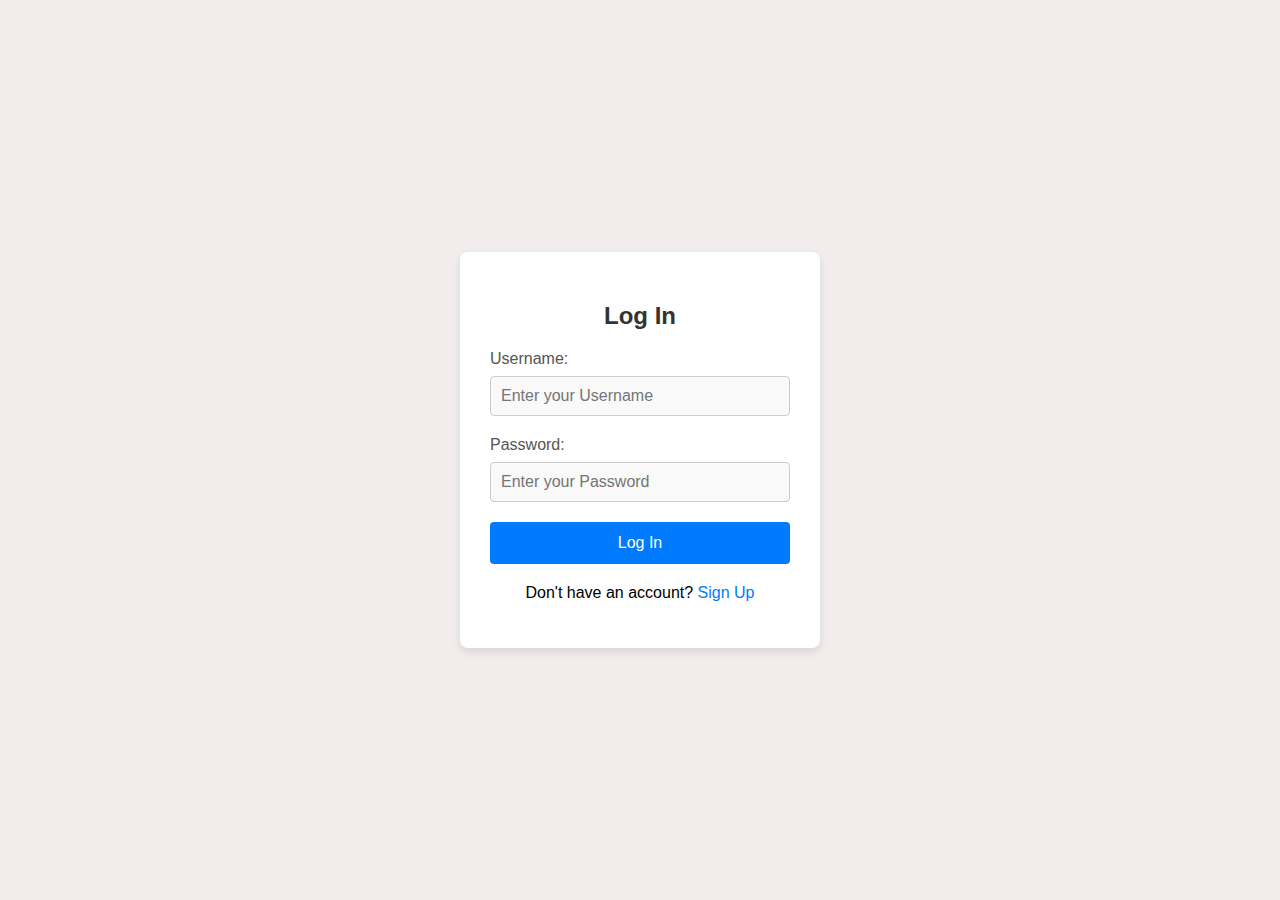
<file: index.html>
<!DOCTYPE html>
<html lang="en">
<head>
    <meta charset="UTF-8">
    <meta name="viewport" content="width=device-width, initial-scale=1.0">
    <title>LoginForm</title>
    <link rel="stylesheet" href="styles.css">
</head>
<body>
    <div class="login-container">
        <h2 id="formTitle">Log In</h2>

        <form id="LoginForm">
            <label for="username">Username:</label>
            <input type="text" id="username" placeholder="Enter your Username" required>

            <label for="password">Password:</label>
            <input type="password" id="password" placeholder="Enter your Password" required>

            <button type="submit" id="submitBtn">Log In</button>
        </form>

        <p id="errorMessage" class="error"></p>
        
        <p class="toggle-text">
            Don't have an account? <a href="#" id="toggleForm">Sign Up</a>
        </p>
    </div>
    <script>
        const loginForm = document.getElementById('LoginForm');
const formTitle = document.getElementById('formTitle');
const submitBtn = document.getElementById('submitBtn');
const toggleFormLink = document.getElementById('toggleForm');
const errorMessage = document.getElementById('errorMessage');
const usernameInput = document.getElementById('username');
const passwordInput = document.getElementById('password');

let isSignUp = false;

function resetInputFields() {
    usernameInput.value = '';
    passwordInput.value = '';
}

function hashPassword(password) {
    return btoa(password);
}

window.onload = () => {
    if (localStorage.getItem('loggedIn') === 'true') {
        window.location.href = 'index.html';
    }
};

toggleFormLink.addEventListener('click', (event) => {
    event.preventDefault();
    isSignUp = !isSignUp;

    if (isSignUp) {
        formTitle.textContent = 'Sign Up';
        submitBtn.textContent = 'Sign Up';
        toggleFormLink.textContent = 'Already have an account? Sign In';
    } else {
        formTitle.textContent = 'Log In';
        submitBtn.textContent = 'Log In';
        toggleFormLink.textContent = "Don't have an account? Sign Up";
    }

    errorMessage.textContent = '';
    resetInputFields();
});

loginForm.addEventListener('submit', (event) => {
    event.preventDefault();

    const username = usernameInput.value.trim();
    const password = passwordInput.value.trim();
    const hashedPassword = hashPassword(password);

    try {
        if (username === '' || password === '') {
            throw new Error('Both fields are required.');
        }

        if (username.length < 3 || password.length < 5) {
            throw new Error('Username must be at least 3 characters and password at least 5 characters.');
        }

        if (isSignUp) {
            localStorage.setItem(`username_${username}`, username);
            localStorage.setItem(`password_${username}`, hashedPassword);
            localStorage.setItem(`expenses_${username}`, JSON.stringify([]));
            alert('Sign up successful!');
            localStorage.setItem('loggedIn', 'true');
            localStorage.setItem('currentUser', username);
            window.location.href = 'dashboard.html';
        } else {
            const storedUsername = localStorage.getItem(`username_${username}`);
            const storedPassword = localStorage.getItem(`password_${username}`);

            if (username !== storedUsername || hashedPassword !== storedPassword) {
                throw new Error('Invalid username or password.');
            }

            alert('Login successful!');
            localStorage.setItem('loggedIn', 'true');
            localStorage.setItem('currentUser', username);
            window.location.href = 'dashboard.html';
        }
    } catch (error) {
        errorMessage.textContent = error.message;
        errorMessage.style.color = 'red';
        resetInputFields();
    }
});




    </script>
</body>
</html>
</file>
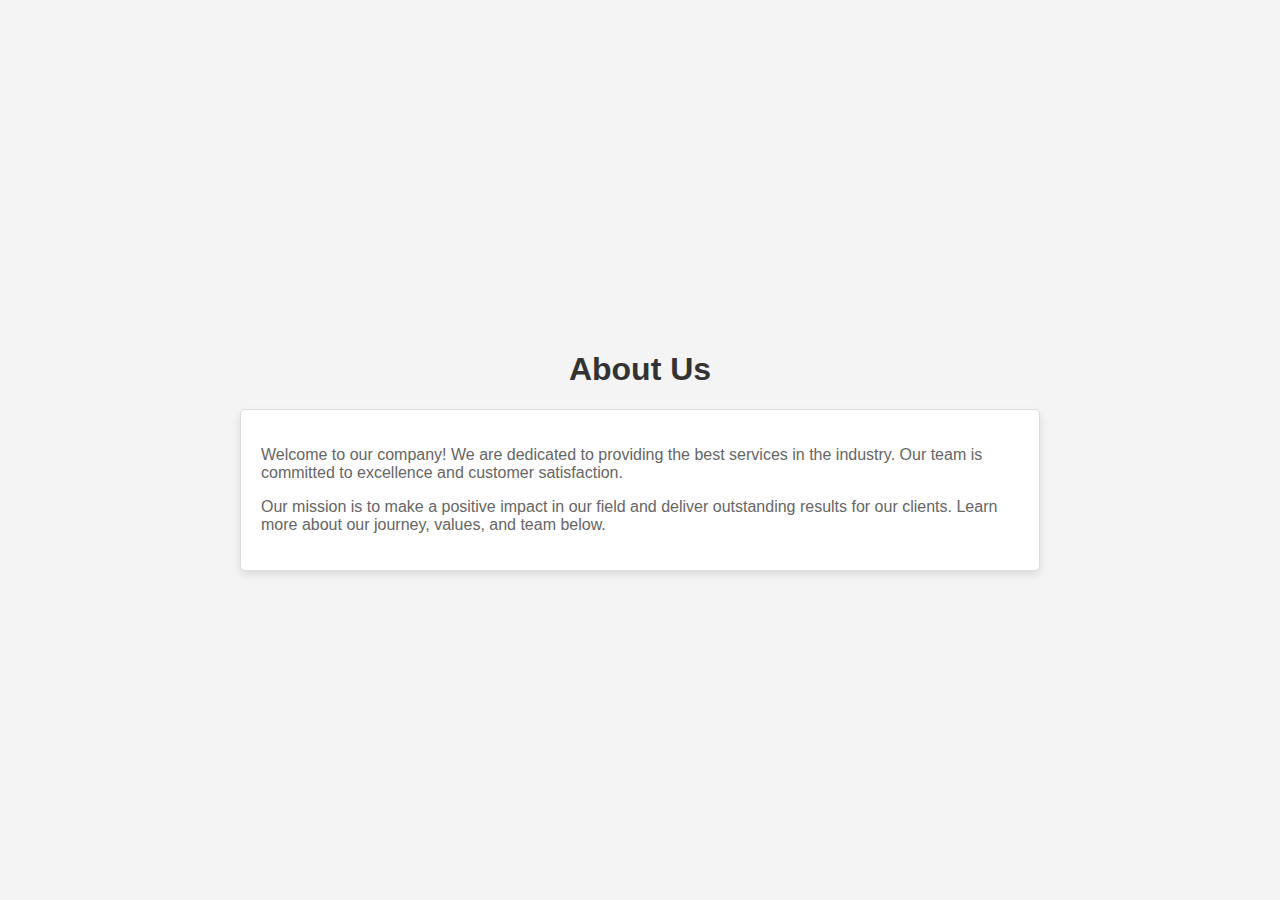
<file: about.html>
<!DOCTYPE html>
<html lang="en">
<head>
    <meta charset="UTF-8">
    <meta name="viewport" content="width=device-width, initial-scale=1.0">
    <title>About Us</title>
    <style>
        body {
            font-family: Arial, sans-serif;
            margin: 0;
            padding: 0;
            display: flex;
            align-items: center;
            justify-content: center;
            height: 100vh;
            background-color: #f4f4f4;
        }
        .container {
            max-width: 800px;
            padding: 20px;
        }
        h1 {
            color: #333;
            text-align: center;
        }
        .about-content {
            background: #ffffff;
            border: 1px solid #ddd;
            border-radius: 5px;
            padding: 20px;
            box-shadow: 0 4px 8px rgba(0,0,0,0.1);
            color: #666;
        }
    </style>
</head>
<body>
    <div class="container">
        <h1>About Us</h1>
        <div class="about-content">
            <p>Welcome to our company! We are dedicated to providing the best services in the industry. Our team is committed to excellence and customer satisfaction.</p>
            <p>Our mission is to make a positive impact in our field and deliver outstanding results for our clients. Learn more about our journey, values, and team below.</p>
        </div>
    </div>
</body>
</html>
</file>
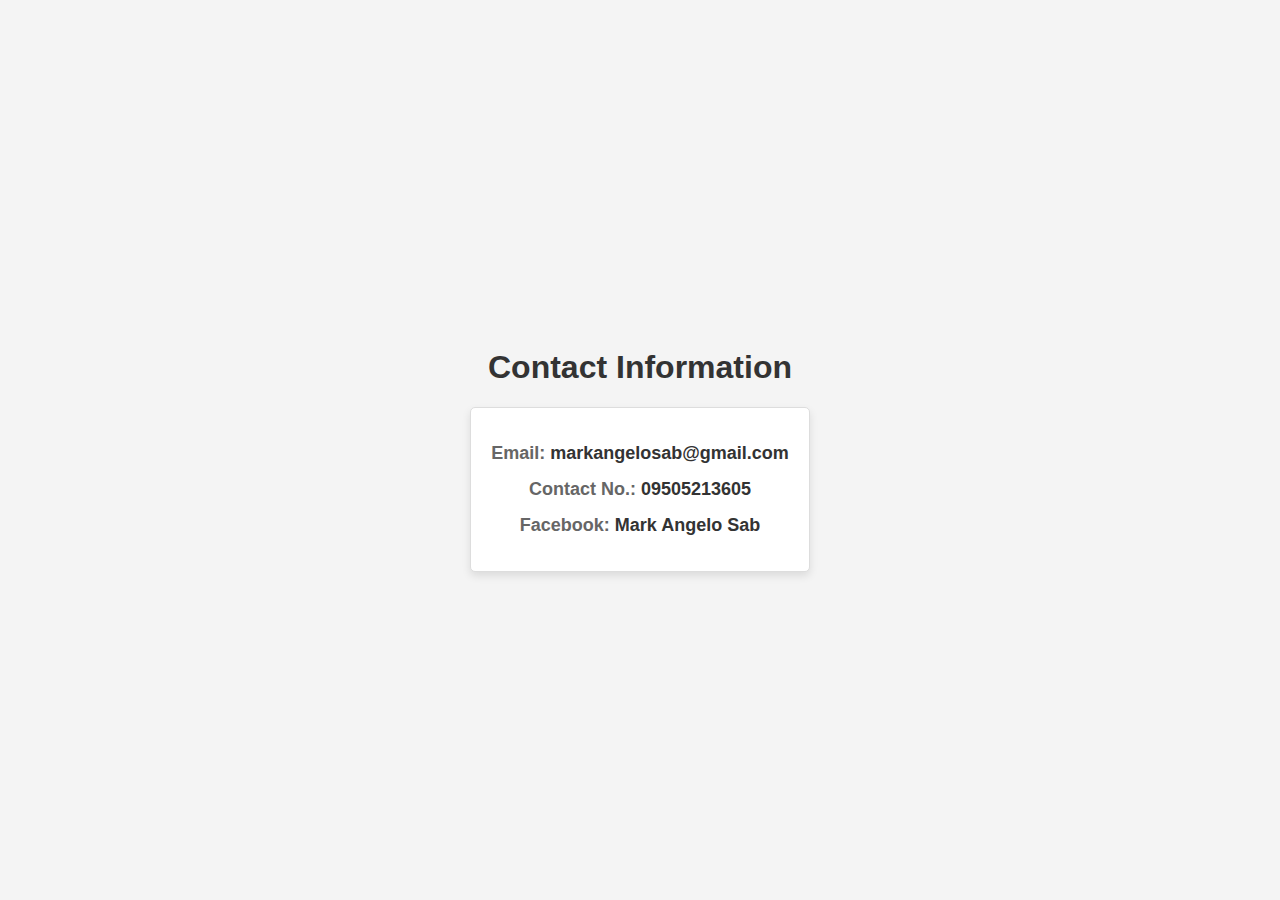
<file: contact.html>
<!DOCTYPE html>
<html lang="en">
<head>
    <meta charset="UTF-8">
    <meta name="viewport" content="width=device-width, initial-scale=1.0">
    <title>Contact Us</title>
    <style>
        body {
            font-family: Arial, sans-serif;
            margin: 0;
            padding: 0;
            display: flex;
            align-items: center;
            justify-content: center;
            height: 100vh;
            background-color: #f4f4f4;
        }
        .container {
            max-width: 800px;
            padding: 20px;
            text-align: center;
        }
        h1 {
            color: #333;
        }
        .contact-info {
            background: #ffffff;
            border: 1px solid #ddd;
            border-radius: 5px;
            padding: 20px;
            box-shadow: 0 4px 8px rgba(0, 0, 0, 0.1);
            color: #666;
            font-size: 18px;
        }
        .contact-info p {
            margin: 15px 0;
        }
        .contact-info a {
            color: #333;
            text-decoration: none;
            font-weight: bold;
        }
        .contact-info a:hover {
            text-decoration: underline;
        }
    </style>
</head>
<body>
    <div class="container">
        <h1>Contact Information</h1>
        <div class="contact-info">
            <p><strong>Email:</strong> <a href="mailto:markangelosab@gmail.com">markangelosab@gmail.com</a></p>
            <p><strong>Contact No.:</strong> <a href="tel:09505213605">09505213605</a></p>
            <p><strong>Facebook:</strong> <a href="https://www.facebook.com/MarkAngeloSab" target="_blank">Mark Angelo Sab</a></p>
        </div>
    </div>
</body>
</html>
</file>
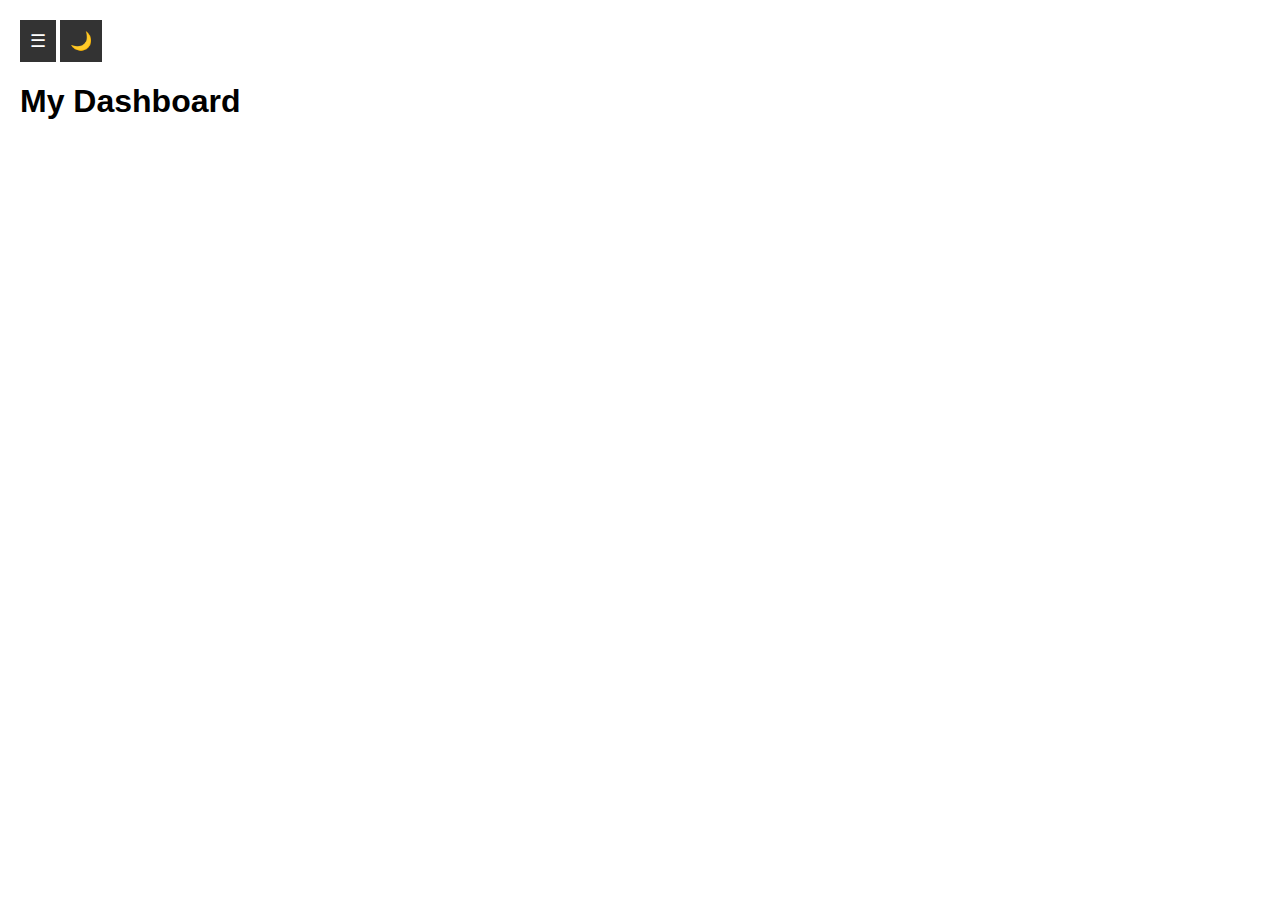
<file: dashboard.html>
<!DOCTYPE html>
<html lang="en">
<head>
    <meta charset="UTF-8">
    <meta name="viewport" content="width=device-width, initial-scale=1.0">
    <title>Dashboard</title>
    <link rel="stylesheet" href="https://cdnjs.cloudflare.com/ajax/libs/font-awesome/6.0.0-beta3/css/all.min.css">
    <style>
        * {
            box-sizing: border-box;
        }

        body {
            font-family: Arial, sans-serif;
            margin: 0;
            display: flex;
            transition: background-color 0.3s, color 0.3s;
        }

        .sidebar {
            height: 100vh;
            width: 0;
            background-color: #333;
            color: white;
            position: fixed;
            overflow: hidden;
            transition: width 0.3s ease;
            z-index: 1000;
        }

        .sidebar h2 {
            text-align: center;
            margin: 20px 0;
        }

        .sidebar ul {
            list-style: none;
            padding: 0;
        }

        .sidebar ul li {
            padding: 15px;
            text-align: center;
        }

        .sidebar ul li a {
            color: white;
            text-decoration: none;
            display: block;
        }

        .sidebar ul li a.active {
            background-color: #575757;
            font-weight: bold;
        }

        .sidebar ul li:hover {
            background-color: #575757;
        }

        .main-content {
            padding: 20px;
            flex-grow: 1;
            margin-left: 0;
            transition: margin-left 0.3s;
        }

        .toggle-btn {
            background-color: #333;
            color: white;
            border: none;
            padding: 10px;
            cursor: pointer;
            font-size: 18px;
            z-index: 1100;
        }

        .dark-mode {
            background-color: #121212;
            color: #f1f1f1;
        }

        .dark-mode .sidebar {
            background-color: #1e1e1e;
        }

        .dark-mode .sidebar ul li:hover {
            background-color: #333333;
        }

        .content-grid {
            display: grid;
            grid-template-columns: repeat(auto-fit, minmax(200px, 1fr));
            gap: 20px;
        }

        .loader {
            position: fixed;
            top: 50%;
            left: 50%;
            width: 50px;
            height: 50px;
            border: 5px solid #333;
            border-top: 5px solid #575757;
            border-radius: 50%;
            animation: spin 1s linear infinite;
            z-index: 10;
        }

        @keyframes spin {
            0% { transform: rotate(0deg); }
            100% { transform: rotate(360deg); }
        }

        @media screen and (max-width: 768px) {
            .sidebar {
                width: 0;
            }

            .main-content {
                margin-left: 0;
            }
        }
    </style>
</head>
<body>
    <div id="loader" class="loader"></div>
    <div class="sidebar" id="sidebar">
        <h2 tabindex="0">Dashboard</h2>
        <ul>
            <li><a href="dashboard.html" class="active"><i class="fas fa-home"></i> Home</a></li>
            <li><a href="about.html"><i class="fas fa-info-circle"></i> About</a></li>
            <li><a href="contact.html"><i class="fas fa-envelope"></i> Contact</a></li>
            <li><a href="#" onclick="logout()"><i class="fas fa-sign-out-alt"></i> Logout</a></li>
        </ul>
    </div>
    <div class="main-content" id="main-content">
        <button class="toggle-btn" onclick="toggleSidebar()">☰</button>
        <button class="toggle-btn" onclick="toggleDarkMode()">🌙</button>
        <h1>My Dashboard</h1>
    </div>
    <script>
        window.addEventListener('load', function() {
            document.getElementById('loader').style.display = 'none';
        });

        function toggleSidebar() {
            const sidebar = document.getElementById('sidebar');
            const mainContent = document.getElementById('main-content');
        
            if (sidebar.style.width === '250px') {
                sidebar.style.width = '0';
                mainContent.style.marginLeft = '0';
            } else {
                sidebar.style.width = '250px';
                mainContent.style.marginLeft = '250px';
            }
        }

        function toggleDarkMode() {
            document.body.classList.toggle('dark-mode');
        }

        function logout() {
            window.location.href = 'index.html';
        }

        const links = document.querySelectorAll('.sidebar ul li a');
        links.forEach(link => {
            link.addEventListener('click', function() {
                links.forEach(l => l.classList.remove('active'));
                this.classList.add('active');
                if (window.innerWidth <= 768) {
                    toggleSidebar();
                }
            });
        });
    </script>
</body>
</html>
</file>
<file: styles.css>
body {
    font-family: Arial, sans-serif;
    background-color: rgb(242, 236, 236);
    display: flex;
    justify-content: center;
    align-items: center;
    height: 100vh;
    margin: 0;
}

.login-container {
    background-color: #ffffff;
    padding: 30px;
    border-radius: 8px;
    box-shadow: 0 4px 8px rgba(0, 0, 0, 0.1);
    width: 300px;
    text-align: center;
}

h2 {
    margin-bottom: 20px;
    color: #333333;
}

label {
    display: block;
    text-align: left;
    margin-bottom: 8px;
    color: #555555;
}

input[type="password"], input[type="text"] {
    width: 100%;
    padding: 10px;
    margin-bottom: 20px;
    border: 1px solid #cccccc;
    border-radius: 4px;
    box-sizing: border-box;
    font-size: 16px;
    background-color: #f9f9f9;
    color: #333333;
}

button {
    background-color: #007bff;
    color: white;
    padding: 12px 20px;
    border: none;
    border-radius: 4px;
    cursor: pointer;
    width: 100%;
    font-size: 16px;
}

button:hover {
    background-color: #0056b3;
}

.error {
    color: #ff6666;
    font-size: 14px;
    margin-top: 10px;
}

.toggle-text {
    margin-top: 20px;
}

.toggle-text a {
    color: #007bff;
    cursor: pointer;
    text-decoration: none;
}

.toggle-text a:hover {
    text-decoration: underline;
}
</file>
